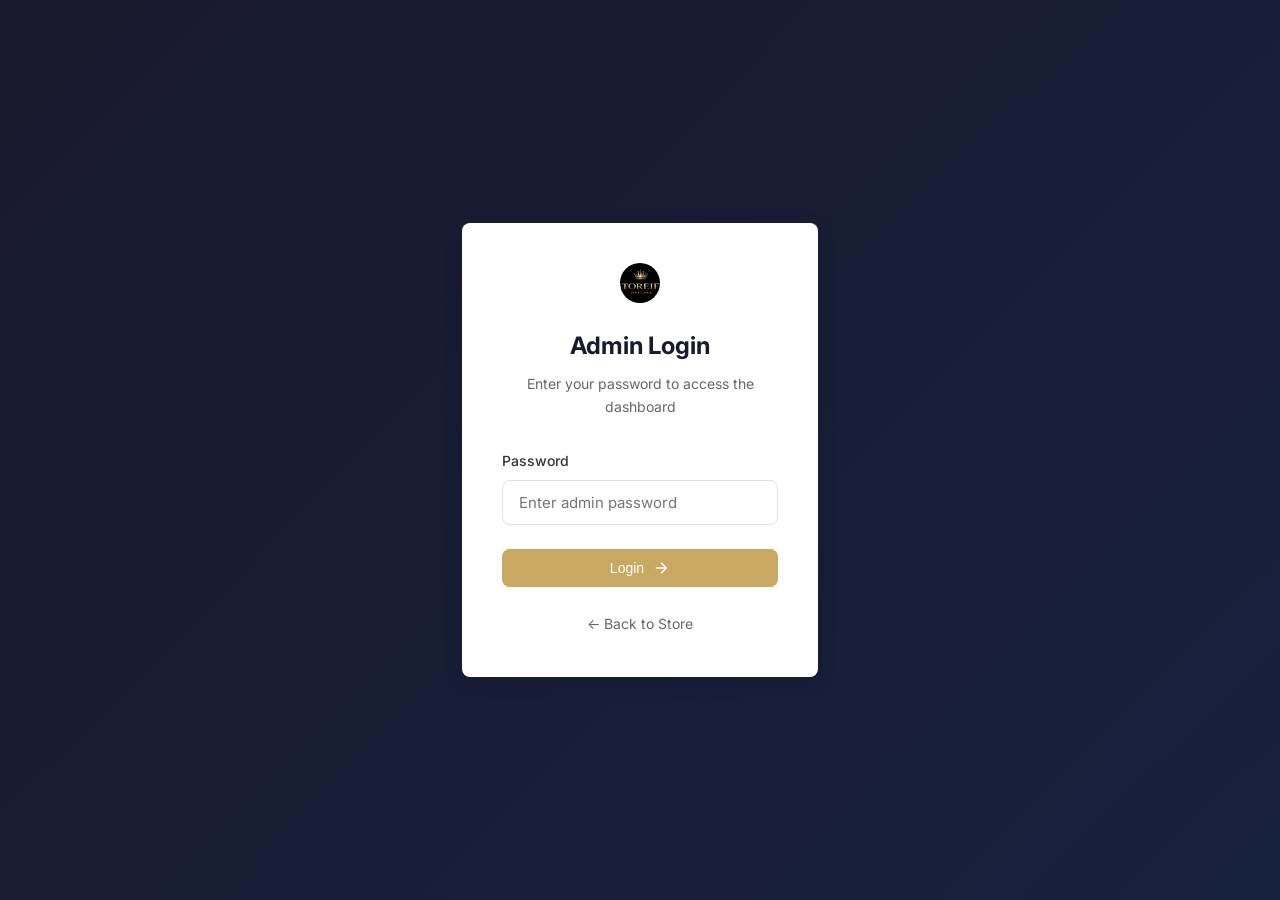
<file: admin/index.html>
<!DOCTYPE html>
<html lang="en">
<head>
    <meta charset="UTF-8">
    <meta name="viewport" content="width=device-width, initial-scale=1.0">
    <title>Admin Login - Storeify Watches</title>
    <meta name="description" content="Admin login for Storeify Watches">
    
    <!-- Fonts -->
    <link rel="preconnect" href="https://fonts.googleapis.com">
    <link rel="preconnect" href="https://fonts.gstatic.com" crossorigin>
    <link href="https://fonts.googleapis.com/css2?family=Inter:wght@300;400;500;600;700&family=Playfair+Display:wght@400;500;600;700&display=swap" rel="stylesheet">
    
    <!-- Styles -->
    <link rel="stylesheet" href="css/admin.css">
    
    <!-- Favicon -->
    <link rel="icon" type="image/svg+xml" href="data:image/svg+xml,<svg xmlns='http://www.w3.org/2000/svg' viewBox='0 0 100 100'><text y='.9em' font-size='90'>⌚</text></svg>">
</head>
<body class="login-page">
    <div class="login-container">
        <div class="login-box">
            <div class="login-header">
                <div class="logo">
                    <img src="../logo2.jpeg" alt="Storeify Logo" class="logo-icon" style="width: 40px; height: 40px; object-fit: cover; border-radius: 50%; background: transparent; box-shadow: none;">
                </div>
                <h1>Admin Login</h1>
                <p>Enter your password to access the dashboard</p>
            </div>
            
            <form id="login-form" class="login-form">
                <div class="form-group">
                    <label for="password">Password</label>
                    <input type="password" id="password" name="password" placeholder="Enter admin password" required>
                </div>
                
                <button type="submit" class="btn btn-primary btn-block">
                    <span>Login</span>
                    <svg width="18" height="18" viewBox="0 0 24 24" fill="none" stroke="currentColor" stroke-width="2">
                        <path d="M5 12h14M12 5l7 7-7 7"/>
                    </svg>
                </button>
            </form>
            
            <div id="login-error" class="login-error" style="display: none;">
                Incorrect password. Please try again.
            </div>
            
            <div class="login-footer">
                <a href="../index.html">← Back to Store</a>
            </div>
        </div>
    </div>

    <!-- Scripts -->
    <script src="../config/config.js"></script>
    <script>
        // Check if already logged in
        document.addEventListener('DOMContentLoaded', () => {
            const session = localStorage.getItem('adminSession');
            if (session) {
                const sessionData = JSON.parse(session);
                if (sessionData.expiry > Date.now()) {
                    window.location.href = 'dashboard.html';
                    return;
                } else {
                    localStorage.removeItem('adminSession');
                }
            }
        });

        // Handle login form
        document.getElementById('login-form').addEventListener('submit', (e) => {
            e.preventDefault();
            
            const password = document.getElementById('password').value;
            const errorEl = document.getElementById('login-error');
            
            if (password === CONFIG.admin.password) {
                // Create session
                const session = {
                    loggedIn: true,
                    expiry: Date.now() + CONFIG.admin.sessionDuration
                };
                localStorage.setItem('adminSession', JSON.stringify(session));
                
                // Redirect to dashboard
                window.location.href = 'dashboard.html';
            } else {
                errorEl.style.display = 'block';
                document.getElementById('password').value = '';
            }
        });
    </script>
</body>
</html>
</file>
<file: admin/css/admin.css>
/* Admin Dashboard Styles */

:root {
    --primary: #1a1a2e;
    --secondary: #16213e;
    --accent: #c9a962;
    --accent-light: #e8d5a3;
    --success: #28a745;
    --warning: #ffc107;
    --danger: #dc3545;
    --info: #17a2b8;
    --light: #f8f9fa;
    --dark: #343a40;
    --text: #333333;
    --text-light: #666666;
    --border: #e0e0e0;
    --background: #f5f7fa;
    --white: #ffffff;
    
    --sidebar-width: 260px;
    --header-height: 70px;
    --radius: 8px;
    --shadow: 0 2px 10px rgba(0, 0, 0, 0.08);
    --shadow-lg: 0 4px 20px rgba(0, 0, 0, 0.12);
    
    --transition: all 0.3s ease;
}

* {
    margin: 0;
    padding: 0;
    box-sizing: border-box;
}

body {
    font-family: 'Inter', -apple-system, BlinkMacSystemFont, sans-serif;
    background: var(--background);
    color: var(--text);
    line-height: 1.6;
    min-height: 100vh;
}

/* Login Page */
.login-page {
    background: linear-gradient(135deg, var(--primary) 0%, var(--secondary) 100%);
    display: flex;
    align-items: center;
    justify-content: center;
    min-height: 100vh;
}

.login-container {
    width: 100%;
    max-width: 420px;
    padding: 2rem;
}

.login-box {
    background: var(--white);
    border-radius: var(--radius);
    padding: 2.5rem;
    box-shadow: var(--shadow-lg);
}

.login-header {
    text-align: center;
    margin-bottom: 2rem;
}

.login-header .logo {
    display: flex;
    align-items: center;
    justify-content: center;
    gap: 0.75rem;
    margin-bottom: 1.5rem;
}

.login-header .logo-icon {
    width: 50px;
    height: 50px;
    background: linear-gradient(135deg, var(--accent) 0%, #a08540 100%);
    border-radius: 50%;
    display: flex;
    align-items: center;
    justify-content: center;
    font-size: 1.5rem;
    color: var(--white);
}

.login-header .logo span {
    font-family: 'Playfair Display', serif;
    font-size: 1.75rem;
    font-weight: 600;
    color: var(--primary);
}

.login-header h1 {
    font-size: 1.5rem;
    color: var(--primary);
    margin-bottom: 0.5rem;
}

.login-header p {
    color: var(--text-light);
    font-size: 0.875rem;
}

.login-form .form-group {
    margin-bottom: 1.5rem;
}

.login-form label {
    display: block;
    margin-bottom: 0.5rem;
    font-size: 0.875rem;
    font-weight: 500;
    color: var(--text);
}

.login-form input {
    width: 100%;
    padding: 0.875rem 1rem;
    border: 1px solid var(--border);
    border-radius: var(--radius);
    font-size: 1rem;
    transition: var(--transition);
}

.login-form input:focus {
    outline: none;
    border-color: var(--accent);
    box-shadow: 0 0 0 3px rgba(201, 169, 98, 0.1);
}

.login-error {
    background: #fee;
    color: var(--danger);
    padding: 0.875rem;
    border-radius: var(--radius);
    margin-top: 1rem;
    font-size: 0.875rem;
    text-align: center;
}

.login-footer {
    margin-top: 1.5rem;
    text-align: center;
}

.login-footer a {
    color: var(--text-light);
    font-size: 0.875rem;
    text-decoration: none;
    transition: var(--transition);
}

.login-footer a:hover {
    color: var(--accent);
}

/* Sidebar */
.sidebar {
    position: fixed;
    top: 0;
    left: 0;
    width: var(--sidebar-width);
    height: 100vh;
    background: var(--primary);
    color: var(--white);
    display: flex;
    flex-direction: column;
    z-index: 100;
}

.sidebar-header {
    padding: 1.5rem;
    border-bottom: 1px solid rgba(255, 255, 255, 0.1);
}

.sidebar-header .logo {
    display: flex;
    align-items: center;
    gap: 0.75rem;
}

.sidebar-header .logo-icon {
    width: 40px;
    height: 40px;
    background: linear-gradient(135deg, var(--accent) 0%, #a08540 100%);
    border-radius: 50%;
    display: flex;
    align-items: center;
    justify-content: center;
    font-size: 1.25rem;
}

.sidebar-header .logo span {
    font-family: 'Playfair Display', serif;
    font-size: 1.5rem;
    font-weight: 600;
}

.sidebar-nav {
    flex: 1;
    padding: 1rem 0;
    overflow-y: auto;
}

.nav-item {
    display: flex;
    align-items: center;
    gap: 0.875rem;
    padding: 0.875rem 1.5rem;
    color: rgba(255, 255, 255, 0.7);
    text-decoration: none;
    transition: var(--transition);
    border-left: 3px solid transparent;
}

.nav-item:hover {
    background: rgba(255, 255, 255, 0.05);
    color: var(--white);
}

.nav-item.active {
    background: rgba(255, 255, 255, 0.1);
    color: var(--accent);
    border-left-color: var(--accent);
}

.nav-item svg {
    flex-shrink: 0;
}

.sidebar-footer {
    padding: 1rem 1.5rem;
    border-top: 1px solid rgba(255, 255, 255, 0.1);
}

/* Main Content */
.main-content {
    margin-left: var(--sidebar-width);
    min-height: 100vh;
    padding: 2rem;
}

/* Header */
.header {
    display: flex;
    align-items: center;
    justify-content: space-between;
    margin-bottom: 2rem;
    padding-bottom: 1rem;
    border-bottom: 1px solid var(--border);
}

.header h1 {
    font-size: 1.75rem;
    font-weight: 600;
    color: var(--primary);
}

.header-actions {
    display: flex;
    gap: 1rem;
    align-items: center;
}

/* Content Sections */
.content-section {
    display: none;
}

.content-section.active {
    display: block;
}

/* Stats Grid */
.stats-grid {
    display: grid;
    grid-template-columns: repeat(4, 1fr);
    gap: 1.5rem;
    margin-bottom: 2rem;
}

.stat-card {
    background: var(--white);
    border-radius: var(--radius);
    padding: 1.5rem;
    display: flex;
    align-items: center;
    gap: 1rem;
    box-shadow: var(--shadow);
}

.stat-icon {
    width: 50px;
    height: 50px;
    border-radius: var(--radius);
    display: flex;
    align-items: center;
    justify-content: center;
    color: var(--white);
}

.stat-icon.products {
    background: linear-gradient(135deg, #667eea 0%, #764ba2 100%);
}

.stat-icon.categories {
    background: linear-gradient(135deg, #f093fb 0%, #f5576c 100%);
}

.stat-icon.featured {
    background: linear-gradient(135deg, #4facfe 0%, #00f2fe 100%);
}

.stat-icon.stock {
    background: linear-gradient(135deg, #fa709a 0%, #fee140 100%);
}

.stat-info {
    display: flex;
    flex-direction: column;
}

.stat-value {
    font-size: 1.75rem;
    font-weight: 700;
    color: var(--primary);
    line-height: 1;
}

.stat-label {
    font-size: 0.875rem;
    color: var(--text-light);
    margin-top: 0.25rem;
}

/* Cards */
.card {
    background: var(--white);
    border-radius: var(--radius);
    box-shadow: var(--shadow);
    margin-bottom: 1.5rem;
}

.card-header {
    display: flex;
    align-items: center;
    justify-content: space-between;
    padding: 1.25rem 1.5rem;
    border-bottom: 1px solid var(--border);
}

.card-header h2 {
    font-size: 1.125rem;
    font-weight: 600;
    color: var(--primary);
}

.card-body {
    padding: 1.5rem;
}

/* Tables */
.table-responsive {
    overflow-x: auto;
}

.table {
    width: 100%;
    border-collapse: collapse;
}

.table th,
.table td {
    padding: 1rem;
    text-align: left;
    border-bottom: 1px solid var(--border);
}

.table th {
    font-weight: 600;
    color: var(--text-light);
    font-size: 0.875rem;
    text-transform: uppercase;
    letter-spacing: 0.5px;
}

.table td {
    font-size: 0.9375rem;
}

.table tr:hover {
    background: var(--background);
}

/* Product Cell */
.product-cell {
    display: flex;
    align-items: center;
    gap: 0.875rem;
}

.product-cell img {
    width: 50px;
    height: 50px;
    object-fit: cover;
    border-radius: var(--radius);
}

.product-cell .product-name {
    font-weight: 500;
    color: var(--primary);
}

/* Badges */
.badge {
    display: inline-block;
    padding: 0.25rem 0.75rem;
    border-radius: 50px;
    font-size: 0.75rem;
    font-weight: 500;
}

.badge-success {
    background: #d4edda;
    color: #155724;
}

.badge-warning {
    background: #fff3cd;
    color: #856404;
}

.badge-danger {
    background: #f8d7da;
    color: #721c24;
}

.badge-info {
    background: #d1ecf1;
    color: #0c5460;
}

/* Buttons */
.btn {
    display: inline-flex;
    align-items: center;
    justify-content: center;
    gap: 0.5rem;
    padding: 0.625rem 1.25rem;
    font-size: 0.875rem;
    font-weight: 500;
    border-radius: var(--radius);
    cursor: pointer;
    transition: var(--transition);
    border: none;
    text-decoration: none;
}

.btn-primary {
    background: var(--accent);
    color: var(--white);
}

.btn-primary:hover {
    background: #a08540;
    transform: translateY(-1px);
}

.btn-outline {
    background: transparent;
    color: var(--text);
    border: 1px solid var(--border);
}

.btn-outline:hover {
    background: var(--background);
}

.btn-danger {
    background: var(--danger);
    color: var(--white);
}

.btn-danger:hover {
    background: #c82333;
}

.btn-sm {
    padding: 0.5rem 1rem;
    font-size: 0.8125rem;
}

.btn-block {
    width: 100%;
}

.btn svg {
    flex-shrink: 0;
}

/* Action Buttons */
.action-btns {
    display: flex;
    gap: 0.5rem;
}

.btn-icon {
    width: 32px;
    height: 32px;
    padding: 0;
    border-radius: var(--radius);
}

/* Forms */
.product-form {
    max-width: 800px;
}

.form-row {
    display: grid;
    grid-template-columns: repeat(2, 1fr);
    gap: 1.5rem;
    margin-bottom: 1.5rem;
}

.form-group {
    margin-bottom: 1.5rem;
}

.form-group label {
    display: block;
    margin-bottom: 0.5rem;
    font-size: 0.875rem;
    font-weight: 500;
    color: var(--text);
}

.form-group input,
.form-group select,
.form-group textarea {
    width: 100%;
    padding: 0.75rem 1rem;
    border: 1px solid var(--border);
    border-radius: var(--radius);
    font-size: 0.9375rem;
    transition: var(--transition);
    font-family: inherit;
}

.form-group input:focus,
.form-group select:focus,
.form-group textarea:focus {
    outline: none;
    border-color: var(--accent);
    box-shadow: 0 0 0 3px rgba(201, 169, 98, 0.1);
}

.form-group small {
    display: block;
    margin-top: 0.25rem;
    font-size: 0.75rem;
    color: var(--text-light);
}

.checkbox-label {
    display: flex;
    align-items: center;
    gap: 0.5rem;
    cursor: pointer;
}

.checkbox-label input[type="checkbox"] {
    width: auto;
}

.form-actions {
    display: flex;
    gap: 1rem;
    margin-top: 2rem;
}

/* Search Input */
.search-input {
    padding: 0.5rem 1rem;
    border: 1px solid var(--border);
    border-radius: var(--radius);
    font-size: 0.875rem;
    min-width: 250px;
}

.search-input:focus {
    outline: none;
    border-color: var(--accent);
}

/* Image Preview */
.image-preview,
.current-image {
    margin-top: 0.75rem;
    display: flex;
    flex-wrap: wrap;
    gap: 0.6rem;
}

.multi-image-preview {
    width: 74px;
    height: 74px;
    object-fit: cover;
    border-radius: 10px;
    border: 1px solid #e5e7eb;
    background: #fff;
}

/* Category Bars */
.category-bars {
    display: flex;
    flex-direction: column;
    gap: 1rem;
}

.category-bar {
    display: flex;
    align-items: center;
    gap: 1rem;
}

.category-bar-label {
    min-width: 150px;
    font-size: 0.875rem;
    color: var(--text);
}

.category-bar-track {
    flex: 1;
    height: 24px;
    background: var(--background);
    border-radius: 12px;
    overflow: hidden;
}

.category-bar-fill {
    height: 100%;
    background: linear-gradient(90deg, var(--accent) 0%, var(--accent-light) 100%);
    border-radius: 12px;
    transition: width 0.5s ease;
}

.category-bar-value {
    min-width: 50px;
    text-align: right;
    font-size: 0.875rem;
    font-weight: 500;
    color: var(--text-light);
}

/* Pagination */
.pagination {
    display: flex;
    justify-content: center;
    gap: 0.5rem;
    margin-top: 1.5rem;
}

.pagination button {
    padding: 0.5rem 1rem;
    border: 1px solid var(--border);
    background: var(--white);
    border-radius: var(--radius);
    cursor: pointer;
    transition: var(--transition);
}

.pagination button:hover {
    background: var(--background);
}

.pagination button.active {
    background: var(--accent);
    color: var(--white);
    border-color: var(--accent);
}

.pagination button:disabled {
    opacity: 0.5;
    cursor: not-allowed;
}

/* Toast Notifications */
.toast-container {
    position: fixed;
    top: 1rem;
    right: 1rem;
    z-index: 1000;
    display: flex;
    flex-direction: column;
    gap: 0.5rem;
}

.toast {
    background: var(--white);
    border-radius: var(--radius);
    padding: 1rem 1.5rem;
    box-shadow: var(--shadow-lg);
    display: flex;
    align-items: center;
    gap: 0.75rem;
    min-width: 300px;
    animation: slideIn 0.3s ease;
}

.toast.success {
    border-left: 4px solid var(--success);
}

.toast.error {
    border-left: 4px solid var(--danger);
}

.toast.info {
    border-left: 4px solid var(--info);
}

.toast.hide {
    animation: slideOut 0.3s ease forwards;
}

@keyframes slideIn {
    from {
        transform: translateX(100%);
        opacity: 0;
    }
    to {
        transform: translateX(0);
        opacity: 1;
    }
}

@keyframes slideOut {
    from {
        transform: translateX(0);
        opacity: 1;
    }
    to {
        transform: translateX(100%);
        opacity: 0;
    }
}

/* Loading States */
.loading-spinner {
    display: inline-block;
    width: 20px;
    height: 20px;
    border: 2px solid var(--border);
    border-top-color: var(--accent);
    border-radius: 50%;
    animation: spin 1s linear infinite;
}

@keyframes spin {
    to {
        transform: rotate(360deg);
    }
}

/* Empty State */
.empty-state {
    text-align: center;
    padding: 3rem;
    color: var(--text-light);
}

.empty-state-icon {
    font-size: 3rem;
    margin-bottom: 1rem;
}

/* Responsive */
@media (max-width: 1200px) {
    .stats-grid {
        grid-template-columns: repeat(2, 1fr);
    }
}

@media (max-width: 992px) {
    .sidebar {
        transform: translateX(-100%);
    }
    
    .main-content {
        margin-left: 0;
    }
    
    .form-row {
        grid-template-columns: 1fr;
    }
}

@media (max-width: 768px) {
    .stats-grid {
        grid-template-columns: 1fr;
    }
    
    .header {
        flex-direction: column;
        gap: 1rem;
        align-items: flex-start;
    }
    
    .card-header {
        flex-direction: column;
        gap: 1rem;
        align-items: flex-start;
    }
    
    .table-responsive {
        font-size: 0.875rem;
    }
}
</file>
